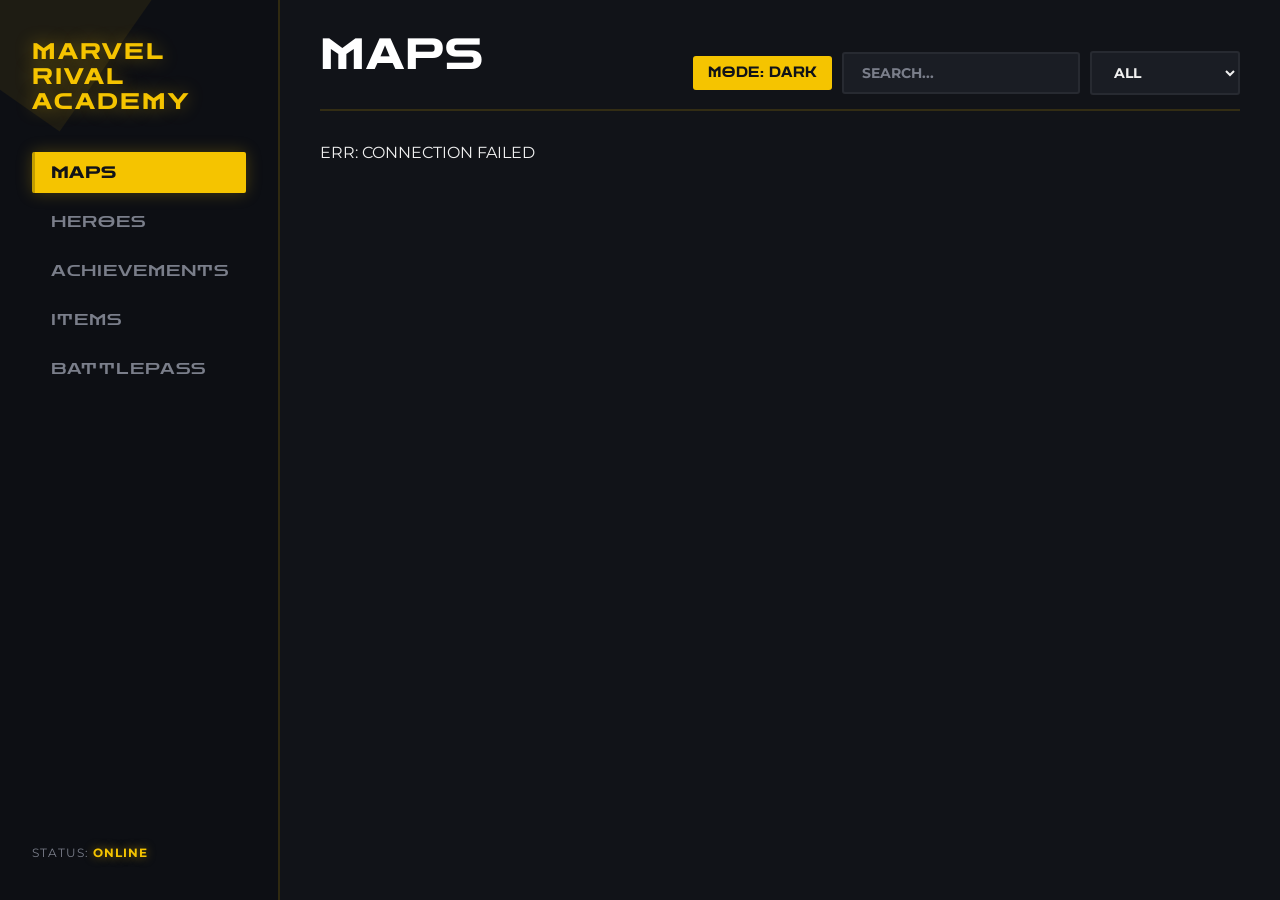
<file: index.html>
<!DOCTYPE html>
<html lang="en">
<head>
    <meta charset="UTF-8">
    <meta name="viewport" content="width=device-width, initial-scale=1.0">
    <title>Marvel Rivals Academy Command Center</title>
    <link rel="preconnect" href="https://fonts.googleapis.com">
    <link rel="preconnect" href="https://fonts.gstatic.com" crossorigin>
    <link href="https://fonts.googleapis.com/css2?family=Montserrat:wght@400;600;700&display=swap" rel="stylesheet">
    <link href="https://fonts.googleapis.com/css2?family=Zen+Dots&display=swap" rel="stylesheet">
    <link rel="stylesheet" href="style.css">
</head>
<body>
    <div class="scanlines"></div>
    <div class="grid-overlay"></div>
    
    <div class="app">
        <aside class="sidebar">
            <div class="logo">
                <h1>MARVEL RIVAL ACADEMY</h1>
            </div>
            <nav id="nav">
                <button data-cat="maps" class="active">MAPS</button>
                <button data-cat="heroes">HEROES</button>
                <button data-cat="achievements">ACHIEVEMENTS</button>
                <button data-cat="items">ITEMS</button>
                <button data-cat="battlepass">BATTLEPASS</button>
            </nav>
            <div class="sys-status">
                <span>STATUS: <span class="glow-text">ONLINE</span></span>
            </div>
        </aside>
        
        <main class="dashboard">
            <header class="dash-header">
                <div class="header-left">
                    <h2 id="cat-title">MAPS</h2>
                </div>
                <div class="dash-controls">
                    <button id="theme-toggle">MODE: DARK</button>
                    <input type="text" id="search-box" placeholder="SEARCH...">
                    <select id="filter-box">
                        <option value="all">ALL</option>
                    </select>
                </div>
                <div class="scanning-anim">SCANNING...</div>
            </header>
            <div class="grid" id="grid">
            </div>
        </main>
    </div>

    <script src="script.js"></script>
</body>
</html>
</file>
<file: style.css>
:root {
    --bg-color: #111318;
    --panel-bg: #1a1d24;
    --sidebar-bg: #0d0f14;
    --accent: #f5c400;
    --accent-dark: #c29d00;
    --accent-glow: rgba(245, 196, 0, 0.18);
    --text-main: #f0f0f0;
    --text-dim: #7a7e8a;
    --font-mono: 'Montserrat', sans-serif;
    --font-head: 'Zen Dots', sans-serif;
    --pure-white: #FFFFFF;
    --border: rgba(245, 196, 0, 0.15);
    --dark-border: rgba(255,255,255,0.06);
    --transition: 0.3s cubic-bezier(0.4, 0, 0.2, 1);
}

body.light-mode {
    --bg-color: #f8f9fc;
    --panel-bg: #ffffff;
    --sidebar-bg: #eef1f7;
    --text-main: #1a1d24;
    --text-dim: #5a5e6a;
    --pure-white: #111318;
    --border: rgba(0, 0, 0, 0.08);
    --dark-border: rgba(0, 0, 0, 0.04);
}

* { margin: 0; padding: 0; box-sizing: border-box; transition: background-color var(--transition), color var(--transition), border-color var(--transition), box-shadow var(--transition); }
html { scroll-behavior: smooth; }

body {
    background-color: var(--bg-color);
    color: var(--text-main);
    font-family: var(--font-mono);
    overflow-x: hidden;
    min-height: 100vh;
}

.scanlines { display: none; }

.grid-overlay {
    position: fixed;
    top: 0; left: 0; width: 100vw; height: 100vh;
    background-image:
        linear-gradient(rgba(245, 196, 0, 0.03) 1px, transparent 1px),
        linear-gradient(90deg, rgba(245, 196, 0, 0.03) 1px, transparent 1px);
    background-size: 60px 60px;
    z-index: 99;
    pointer-events: none;
}

.app {
    display: flex;
    height: 100vh;
    position: relative;
    z-index: 100;
}

.sidebar {
    width: 280px;
    border-right: 2px solid var(--border);
    display: flex;
    flex-direction: column;
    padding: 2.5rem 2rem;
    background: var(--sidebar-bg);
    position: relative;
    overflow: hidden;
}

.sidebar::before {
    content: '';
    position: absolute;
    top: -60px; left: -40px;
    width: 160px; height: 160px;
    background: var(--accent);
    opacity: 0.07;
    transform: rotate(35deg);
    pointer-events: none;
}

.logo h1 {
    font-family: var(--font-head);
    color: var(--accent);
    font-size: 1.3rem;
    letter-spacing: 3px;
    margin-bottom: 5px;
    text-shadow: 0 0 18px rgba(245,196,0,0.4);
}

#nav {
    display: flex;
    flex-direction: column;
    gap: 8px;
    flex: 1;
    margin-top: 2rem;
}

#nav button {
    background: transparent;
    border: none;
    color: var(--text-dim);
    font-family: var(--font-head);
    font-size: 1rem;
    text-align: left;
    padding: 11px 16px;
    cursor: pointer;
    text-transform: uppercase;
    transition: all 0.25s ease;
    border-left: 3px solid transparent;
    letter-spacing: 1px;
    border-radius: 2px;
}

#nav button:hover {
    color: var(--accent);
    padding-left: 24px;
    background: var(--accent-glow);
}

#nav button.active {
    color: #111318;
    background: var(--accent);
    border-left: 3px solid var(--accent-dark);
    font-weight: 700;
    box-shadow: 0 0 16px rgba(245,196,0,0.25);
}

.sys-status {
    font-size: 0.75rem;
    color: var(--text-dim);
    margin-top: auto;
    letter-spacing: 1px;
}

.glow-text {
    color: var(--accent);
    font-weight: bold;
    text-shadow: 0 0 10px rgba(245,196,0,0.5);
}

.dashboard {
    flex: 1;
    display: flex;
    flex-direction: column;
    padding: 2rem 2.5rem;
    overflow-y: auto;
    scroll-behavior: smooth;
    background: var(--bg-color);
}

.dashboard::-webkit-scrollbar { width: 6px; }
.dashboard::-webkit-scrollbar-track { background: var(--bg-color); }
.dashboard::-webkit-scrollbar-thumb { background: var(--accent-dark); border-radius: 4px; }

.dash-header {
    display: flex;
    justify-content: space-between;
    align-items: flex-end;
    margin-bottom: 2rem;
    border-bottom: 2px solid var(--border);
    padding-bottom: 14px;
}

.header-left h2 {
    font-family: var(--font-head);
    font-size: 2.5rem;
    color: var(--pure-white);
    letter-spacing: 3px;
    margin-bottom: 15px;
    text-transform: uppercase;
}

.dash-controls {
    display: flex;
    gap: 10px;
    align-items: center;
}

#theme-toggle {
    background: var(--accent);
    color: #111318;
    border: none;
    font-family: var(--font-head);
    font-size: 0.75rem;
    padding: 10px 15px;
    cursor: pointer;
    border-radius: 3px;
    font-weight: 700;
    letter-spacing: 1px;
    transition: all 0.3s;
}

#theme-toggle:hover {
    box-shadow: 0 0 15px var(--accent-glow);
    transform: translateY(-1px);
}

#search-box, #filter-box {
    background: var(--panel-bg);
    border: 2px solid var(--dark-border);
    color: var(--text-main);
    font-family: var(--font-mono);
    padding: 10px 18px;
    outline: none;
    font-size: 0.9rem;
    text-transform: uppercase;
    transition: all 0.3s;
    border-radius: 3px;
    font-weight: 700;
}

#search-box:focus, #filter-box:focus {
    border-color: var(--accent);
    box-shadow: 0 0 0 4px rgba(245,196,0,0.1);
}

#search-box::placeholder { color: var(--text-dim); }
#filter-box { cursor: pointer; min-width: 150px; }

#filter-box option {
    background: var(--panel-bg);
    color: var(--text-main);
}

#grid {
    display: grid;
    grid-template-columns: repeat(auto-fill, minmax(250px, 1fr));
    gap: 20px;
}

.card {
    border: 1px solid var(--border);
    padding: 15px;
    background-color: var(--panel-bg);
    border-radius: 4px;
    cursor: pointer;
}

.card .card-img {
    width: 100%;
    height: 160px;
    object-fit: cover;
    border-radius: 2px;
}

.card .card-title {
    margin-top: 12px;
    font-size: 1.2rem;
}

.card .card-desc {
    font-size: 0.85rem;
    color: var(--text-dim);
    margin-top: 8px;
    display: -webkit-box;
    line-clamp: 3;
    -webkit-line-clamp: 3;
    -webkit-box-orient: vertical;
    overflow: hidden;
}

#modal-body h2 {
    margin-bottom: 15px;
}

#modal-body img {
    width: 100%;
    max-height: 350px;
    object-fit: contain;
    border-radius: 4px;
    margin-bottom: 15px;
}

#modal-body p {
    color: var(--text-dim);
    line-height: 1.5;
}

.modal-overlay {
    position: fixed;
    top: 0; left: 0; width: 100vw; height: 100vh;
    background: rgba(17, 19, 24, 0.85);
    backdrop-filter: blur(5px);
    display: flex;
    justify-content: center;
    align-items: center;
    z-index: 1000;
    opacity: 0;
    visibility: hidden;
    transition: all 0.3s ease;
}

.modal-overlay.active {
    opacity: 1;
    visibility: visible;
}

.modal-content {
    background: var(--panel-bg);
    border: 1px solid var(--accent);
    padding: 30px;
    border-radius: 8px;
    width: 90%;
    max-width: 600px;
    position: relative;
    box-shadow: 0 0 30px rgba(245, 196, 0, 0.15);
    transform: translateY(20px);
    transition: all 0.3s ease;
    max-height: 90vh;
    overflow-y: auto;
}

.modal-overlay.active .modal-content {
    transform: translateY(0);
}

.modal-close {
    position: absolute;
    top: 15px; right: 20px;
    background: transparent;
    border: none;
    color: var(--text-dim);
    font-size: 2rem;
    cursor: pointer;
    transition: color 0.2s;
    line-height: 1;
}

.modal-close:hover {
    color: var(--accent);
}
</file>
